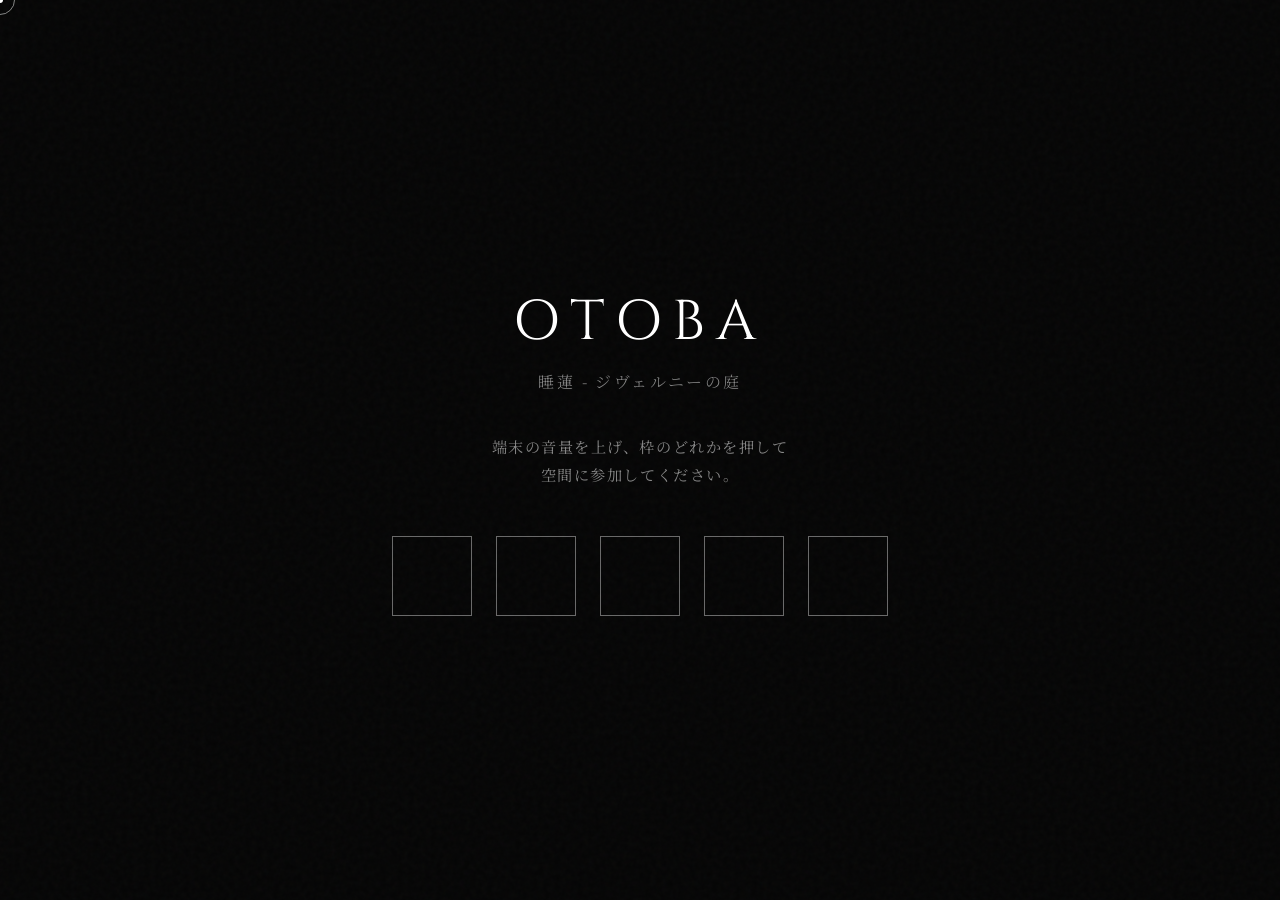
<file: index.html>
<!DOCTYPE html>
<html lang="ja">
<head>
    <meta charset="UTF-8">
    <meta name="viewport" content="width=device-width, initial-scale=1.0">
    <title>OTOBA | 睡蓮 - ジヴェルニーの庭</title>
    
    <link rel="preconnect" href="https://fonts.googleapis.com">
    <link rel="preconnect" href="https://fonts.gstatic.com" crossorigin>
    <link href="https://fonts.googleapis.com/css2?family=Cinzel:wght@400;700&family=Noto+Serif+JP:wght@300;400;500&display=swap" rel="stylesheet">
    
    <link rel="stylesheet" href="style.css">
</head>
<body>
    <!-- 背景クリック・ホバー検知用の透明レイヤー (iOS対応のためのontouchstartを付与) -->
    <div id="bg-trigger" ontouchstart=""></div>
    <!-- 背景画像用のレイヤー -->
    <div id="bg-image"></div>

    <!-- カスタムカーソル -->
    <div class="cursor"></div>
    <div class="cursor-follower"></div>

    <!-- ノイズオーバーレイ -->
    <div class="noise-overlay"></div>

    <main class="wrapper">
        <div class="reveal-target">
            
            <div class="album-header">
                <h1 class="logo">OTOBA</h1>
                <p class="subtitle">睡蓮 - ジヴェルニーの庭</p>
            </div>

            <p class="instruction">
                端末の音量を上げ、枠のどれかを押して<br>空間に参加してください。
            </p>

            <div class="square-container">
                <a href="build_water/index.html" class="square-btn hover-target"></a>
                <a href="build_grass/index.html" class="square-btn hover-target"></a>
                <a href="build_frog/index.html" class="square-btn hover-target"></a>
                <a href="build_insect/index.html" class="square-btn hover-target"></a>
                <a href="build_bird/index.html" class="square-btn hover-target"></a>
            </div>

        </div>
    </main>

    <script>
        // カスタムカーソルの処理のみ残す（背景制御はCSSに完全移行）
        const cursor = document.querySelector('.cursor');
        const follower = document.querySelector('.cursor-follower');
        const hoverTargets = document.querySelectorAll('.hover-target');

        if (window.matchMedia("(pointer: fine)").matches) {
            document.addEventListener('mousemove', (e) => {
                cursor.style.transform = `translate(${e.clientX}px, ${e.clientY}px)`;
                setTimeout(() => { follower.style.transform = `translate(${e.clientX}px, ${e.clientY}px)`; }, 80);
            });
            hoverTargets.forEach(target => {
                target.addEventListener('mouseenter', () => { cursor.classList.add('is-active'); follower.classList.add('is-active'); });
                target.addEventListener('mouseleave', () => { cursor.classList.remove('is-active'); follower.classList.remove('is-active'); });
            });
        }
    </script>
</body>
</html>
</file>
<file: style.css>
/* ==========================================
   1. Typography & Base
========================================== */
:root {
    --bg-color: #050505;
    --text-main: #ffffff;
    --text-muted: #888888;
    --font-serif: 'Noto Serif JP', serif;
}

* { box-sizing: border-box; margin: 0; padding: 0; }

body {
    background-color: var(--bg-color);
    color: var(--text-main);
    font-family: var(--font-serif);
    -webkit-font-smoothing: antialiased;
    -moz-osx-font-smoothing: grayscale;
    min-height: 100vh;
    display: flex;
    justify-content: center;
    align-items: center;
    padding: 3rem 2rem;
    position: relative;
    cursor: none; 
    overflow: hidden;
}

/* ==========================================
   2. Background Image Layer & Trigger
========================================== */
/* 背景検知レイヤー */
#bg-trigger {
    position: fixed;
    top: 0;
    left: 0;
    width: 100%;
    height: 100%;
    z-index: 1; /* コンテンツより後ろ */
    cursor: none;
    -webkit-tap-highlight-color: transparent;
}

/* 背景画像レイヤー */
#bg-image {
    position: fixed;
    top: 0;
    left: 0;
    width: 100%;
    height: 100%;
    /* ⚠️ここで画像が読み込めていないと真っ黒なままになるので拡張子(jpgかJPGか)を確認すること */
    background-image: url('image/background.jpg'); 
    background-size: cover;
    background-position: center;
    opacity: 0;
    transition: opacity 0.6s cubic-bezier(0.2, 0.8, 0.2, 1);
    z-index: 0; 
    pointer-events: none;
}

/* 【修正】PCホバー時、またはスマホで触れている間だけ画像を表示 */
#bg-trigger:hover + #bg-image,
#bg-trigger:active + #bg-image {
    opacity: 0.35;
}

/* ==========================================
   3. Custom Cursor
========================================== */
@media (pointer: fine) {
    .cursor, .cursor-follower {
        position: fixed; top: 0; left: 0;
        pointer-events: none; border-radius: 50%;
        transform: translate(-50%, -50%); z-index: 9999;
    }
    .cursor {
        width: 6px; height: 6px; background-color: #ffffff;
        transition: transform 0.1s ease, width 0.3s ease, height 0.3s ease;
    }
    .cursor-follower {
        width: 30px; height: 30px; border: 1px solid rgba(255, 255, 255, 0.5);
        transition: transform 0.2s ease, width 0.3s ease, height 0.3s ease, background-color 0.3s ease;
    }
    .cursor.is-active { opacity: 0; }
    .cursor-follower.is-active {
        width: 60px; height: 60px; background-color: #ffffff;
        mix-blend-mode: difference; border: none;
    }
}
a { cursor: none; }

/* ==========================================
   4. ノイズ＆レイアウト
========================================== */
.noise-overlay {
    position: fixed; top: 0; left: 0; width: 100%; height: 100%;
    background-image: url("data:image/svg+xml,%3Csvg viewBox='0 0 200 200' xmlns='http://www.w3.org/2000/svg'%3E%3Cfilter id='noiseFilter'%3E%3CfeTurbulence type='fractalNoise' baseFrequency='0.8' numOctaves='3' stitchTiles='stitch'/%3E%3C/filter%3E%3Crect width='100%25' height='100%25' filter='url(%23noiseFilter)' opacity='0.03'/%3E%3C/svg%3E");
    pointer-events: none; z-index: 2; 
}

.wrapper { max-width: 760px; width: 100%; margin: 0 auto; text-align: center; position: relative; z-index: 10; }

.reveal-target {
    opacity: 0; transform: translateY(20px);
    animation: revealUp 1.2s cubic-bezier(0.2, 0.8, 0.2, 1) forwards;
}

@keyframes revealUp { to { opacity: 1; transform: translateY(0); } }

/* ==========================================
   5. Typography (Header & Text)
========================================== */
.album-header { margin-bottom: 2.5rem; }

.logo {
    font-family: 'Cinzel', serif;
    font-size: 3.5rem;
    font-weight: 400;
    letter-spacing: 0.2em;
    margin: 0 0 10px 0;
}

.subtitle {
    font-size: 1rem;
    font-weight: 300;
    letter-spacing: 0.15em;
    color: var(--text-muted);
    margin: 0;
}

.instruction {
    color: var(--text-muted);
    font-size: 0.95rem;
    letter-spacing: 0.1em;
    margin-bottom: 3rem;
    line-height: 1.8; 
}

/* ==========================================
   6. Square Interface (5つの枠の入り口)
========================================== */
.square-container {
    display: flex;
    flex-wrap: wrap;
    justify-content: center;
    gap: 1.5rem;
    max-width: 500px;
    margin: 0 auto;
    position: relative; z-index: 20; 
}

.square-btn {
    display: block;
    width: 80px;
    height: 80px;
    background: transparent;
    border: 1px solid rgba(255, 255, 255, 0.4);
    transition: all 0.5s cubic-bezier(0.2, 0.8, 0.2, 1);
    text-decoration: none;
}

@media (hover: hover) {
    .square-btn:hover {
        background: #ffffff;
        border-color: #ffffff;
        transform: scale(1.05);
    }
}

.square-btn:active {
    background: rgba(255, 255, 255, 0.2);
    transform: scale(0.95);
}
</file>
